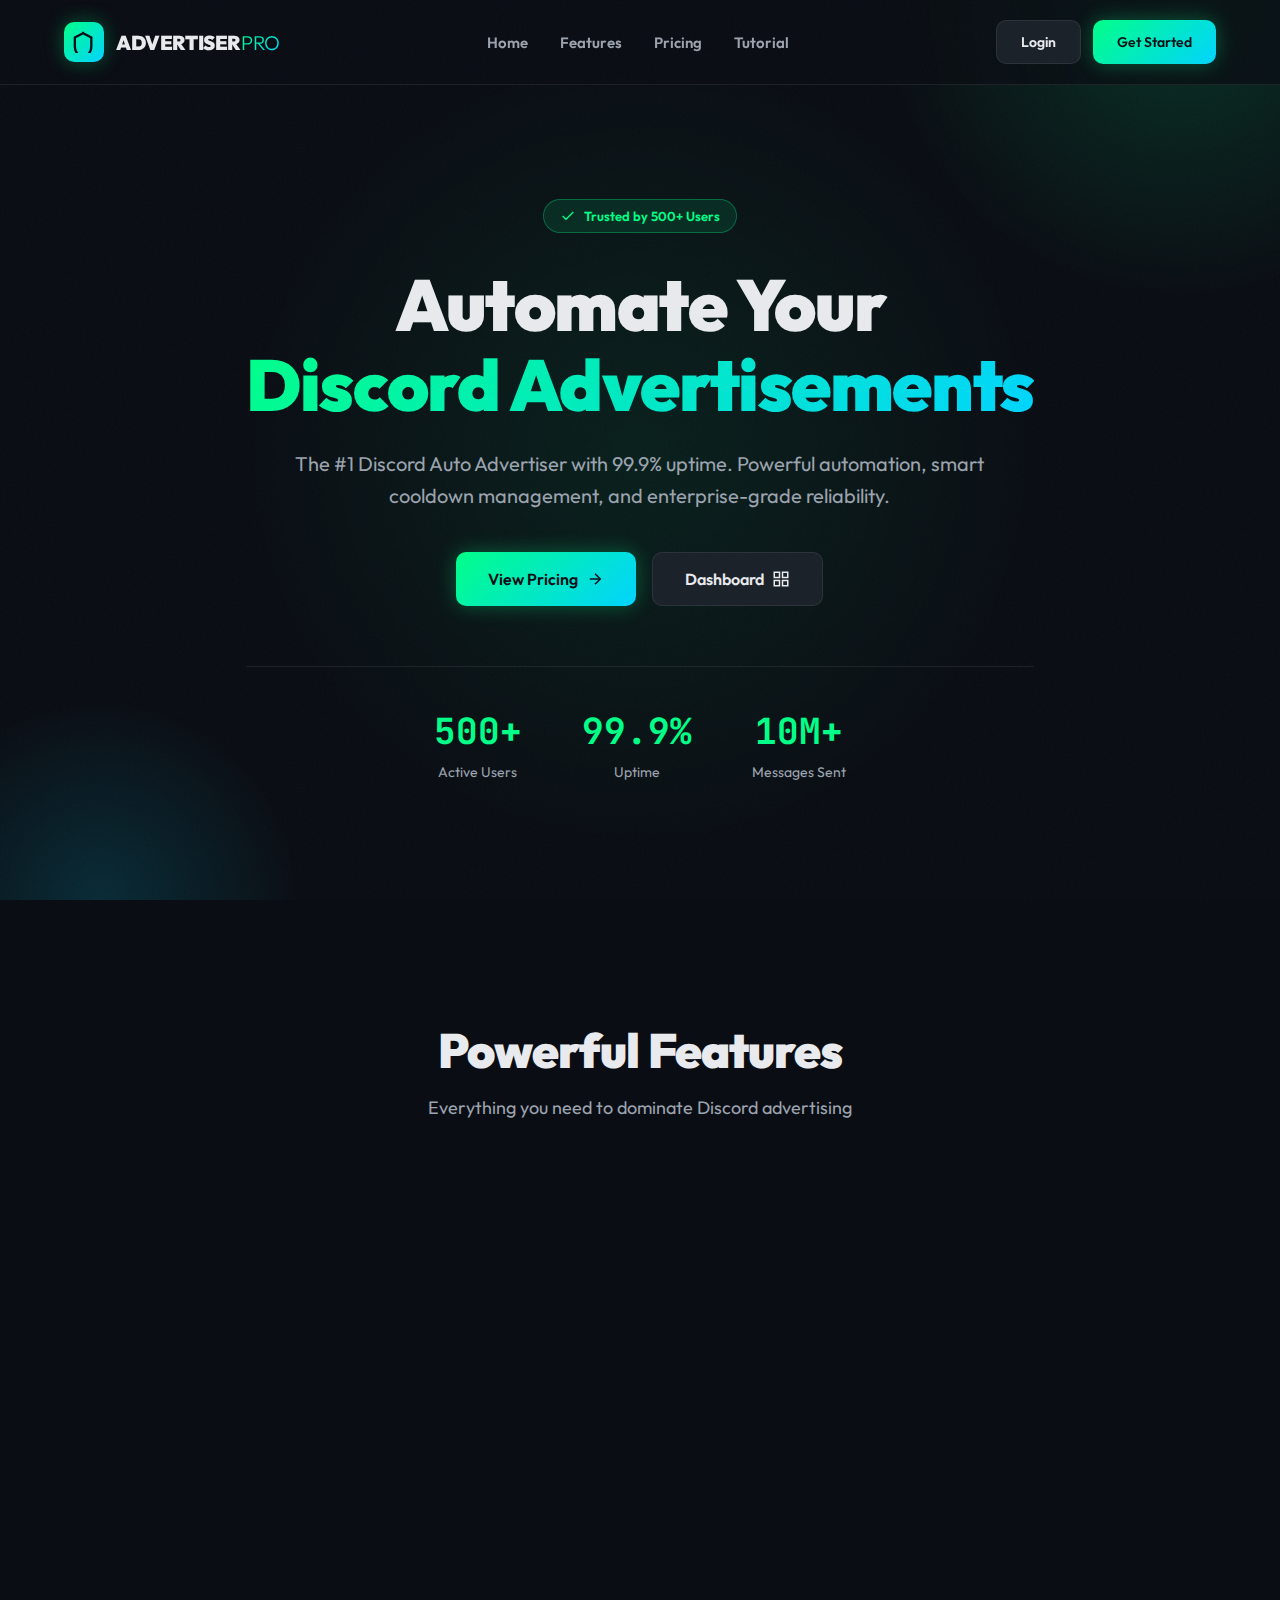
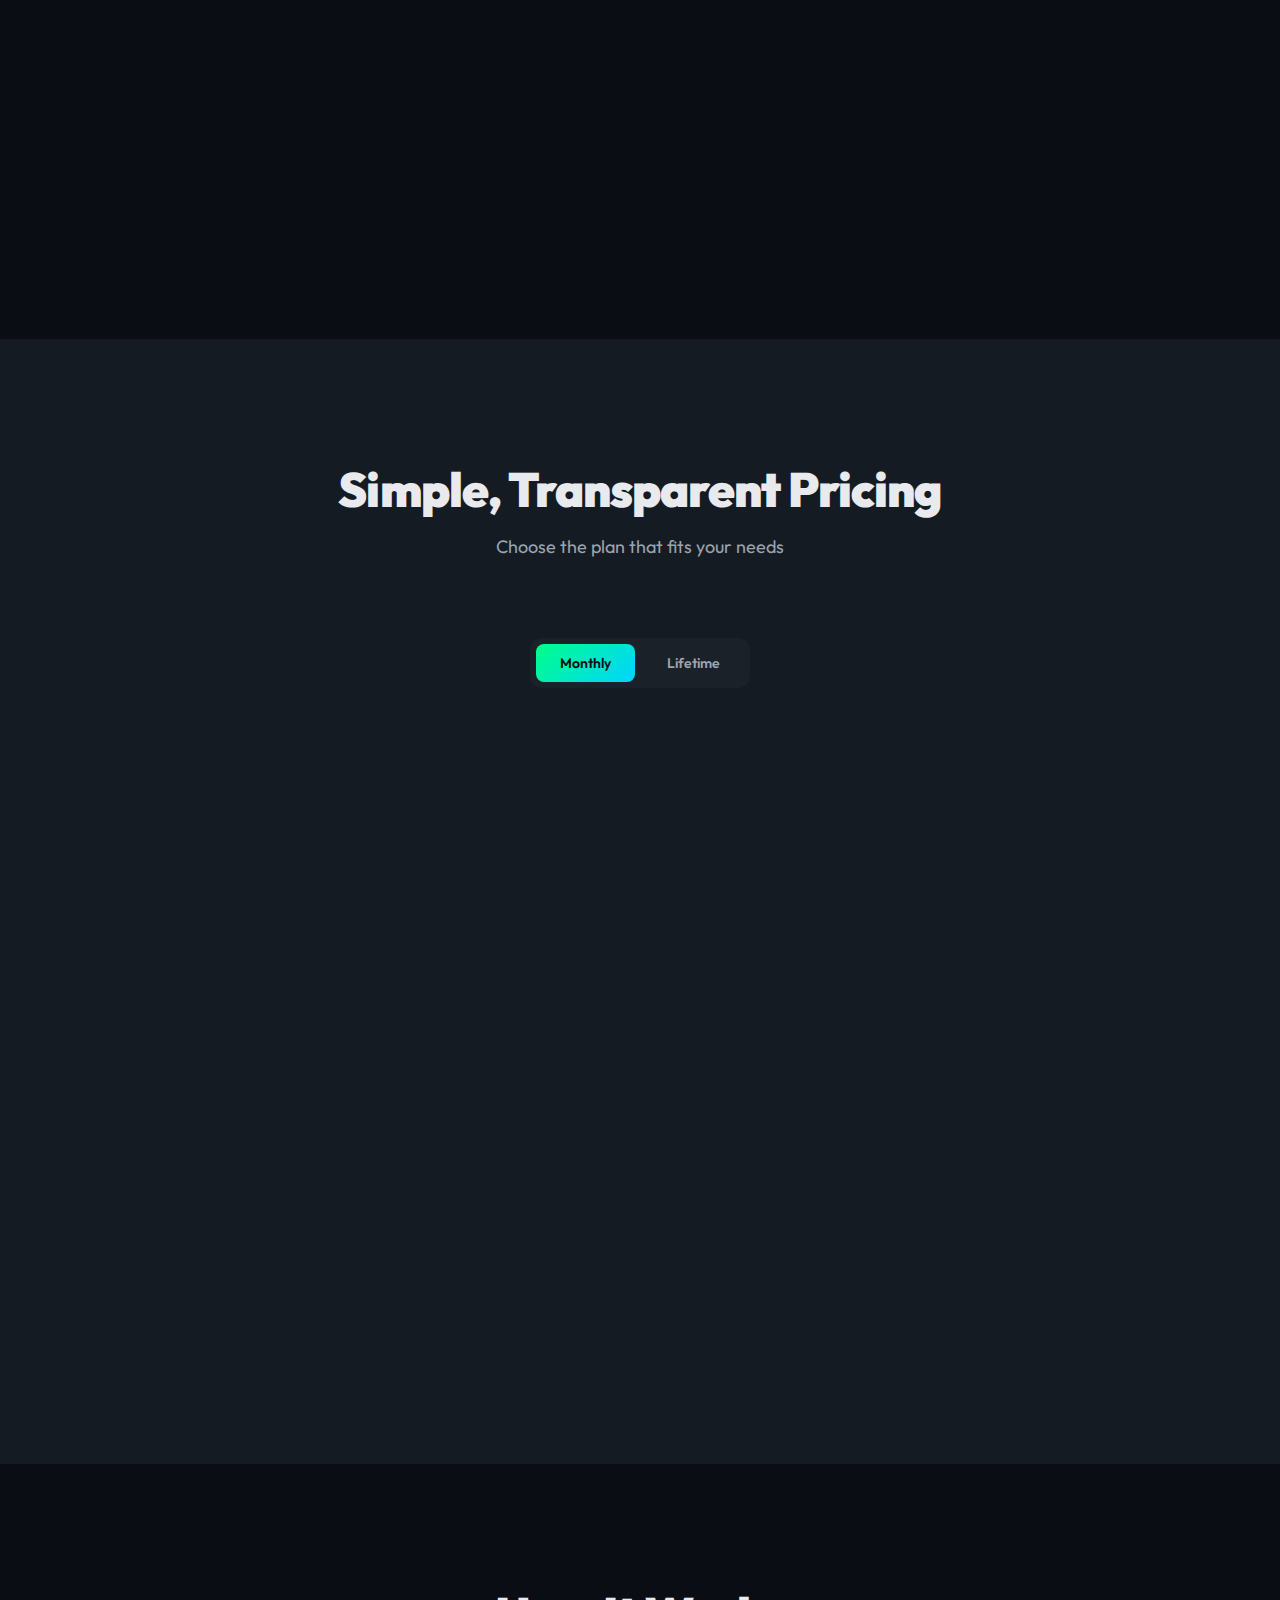
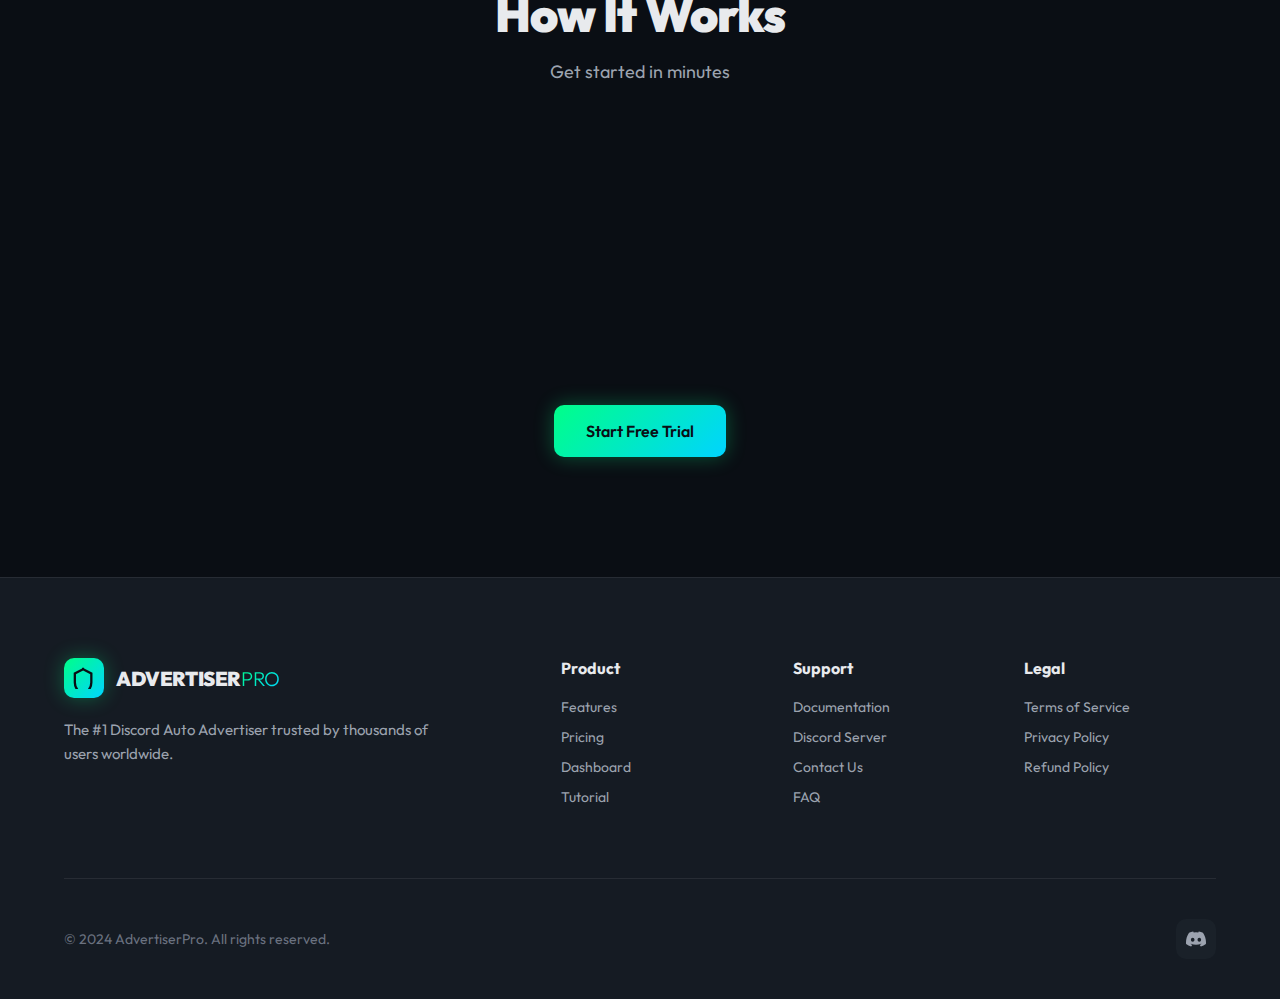
<file: templates/index.html>
<!DOCTYPE html>
<html lang="en">
<head>
    <meta charset="UTF-8">
    <meta name="viewport" content="width=device-width, initial-scale=1.0">
    <title>AdvertiserPro - Discord Auto Advertiser</title>
    <link rel="stylesheet" href="/static/css/landing.css">
    <link rel="preconnect" href="https://fonts.googleapis.com">
    <link rel="preconnect" href="https://fonts.gstatic.com" crossorigin>
    <link href="https://fonts.googleapis.com/css2?family=JetBrains+Mono:wght@400;600;700&family=Outfit:wght@300;400;600;700;900&display=swap" rel="stylesheet">
</head>
<body>
    <div class="grain-overlay"></div>
    
    <!-- Navigation -->
    <nav class="navbar">
        <div class="container">
            <div class="nav-content">
                <div class="logo">
                    <div class="logo-icon">
                        <svg viewBox="0 0 24 24" fill="none" stroke="currentColor" stroke-width="2">
                            <path d="M12 2L2 7v10c0 5.55 3.84 10.74 9 12 5.16-1.26 9-6.45 9-12V7l-10-5z"/>
                        </svg>
                    </div>
                    <span class="logo-text">ADVERTISER<span class="logo-accent">PRO</span></span>
                </div>
                
                <div class="nav-links">
                    <a href="#home">Home</a>
                    <a href="#features">Features</a>
                    <a href="#pricing">Pricing</a>
                    <a href="#tutorial">Tutorial</a>
                </div>
                
                <div class="nav-actions">
                    <a href="/login" class="btn btn-secondary">Login</a>
                    <a href="/signup" class="btn btn-primary">Get Started</a>
                </div>
            </div>
        </div>
    </nav>

    <!-- Hero Section -->
    <section id="home" class="hero">
        <div class="hero-bg">
            <div class="hero-circle hero-circle-1"></div>
            <div class="hero-circle hero-circle-2"></div>
            <div class="hero-circle hero-circle-3"></div>
        </div>
        
        <div class="container">
            <div class="hero-content">
                <div class="hero-badge">
                    <svg viewBox="0 0 24 24" fill="none" stroke="currentColor" stroke-width="2">
                        <polyline points="20 6 9 17 4 12"/>
                    </svg>
                    Trusted by 500+ Users
                </div>
                
                <h1 class="hero-title">
                    Automate Your<br>
                    <span class="gradient-text">Discord Advertisements</span>
                </h1>
                
                <p class="hero-description">
                    The #1 Discord Auto Advertiser with 99.9% uptime. Powerful automation, 
                    smart cooldown management, and enterprise-grade reliability.
                </p>
                
                <div class="hero-cta">
                    <a href="#pricing" class="btn btn-primary btn-lg">
                        View Pricing
                        <svg viewBox="0 0 24 24" fill="none" stroke="currentColor" stroke-width="2">
                            <line x1="5" y1="12" x2="19" y2="12"/>
                            <polyline points="12 5 19 12 12 19"/>
                        </svg>
                    </a>
                    <a href="/dashboard" class="btn btn-secondary btn-lg">
                        Dashboard
                        <svg viewBox="0 0 24 24" fill="none" stroke="currentColor" stroke-width="2">
                            <rect x="3" y="3" width="7" height="7"/>
                            <rect x="14" y="3" width="7" height="7"/>
                            <rect x="14" y="14" width="7" height="7"/>
                            <rect x="3" y="14" width="7" height="7"/>
                        </svg>
                    </a>
                </div>
                
                <div class="hero-stats">
                    <div class="stat">
                        <div class="stat-value">500+</div>
                        <div class="stat-label">Active Users</div>
                    </div>
                    <div class="stat">
                        <div class="stat-value">99.9%</div>
                        <div class="stat-label">Uptime</div>
                    </div>
                    <div class="stat">
                        <div class="stat-value">10M+</div>
                        <div class="stat-label">Messages Sent</div>
                    </div>
                </div>
            </div>
        </div>
    </section>

    <!-- Features Section -->
    <section id="features" class="features">
        <div class="container">
            <div class="section-header">
                <h2>Powerful Features</h2>
                <p>Everything you need to dominate Discord advertising</p>
            </div>
            
            <div class="features-grid">
                <div class="feature-card">
                    <div class="feature-icon">
                        <svg viewBox="0 0 24 24" fill="none" stroke="currentColor" stroke-width="2">
                            <circle cx="12" cy="12" r="10"/>
                            <polyline points="12 6 12 12 16 14"/>
                        </svg>
                    </div>
                    <h3>Smart Cooldown System</h3>
                    <p>Automatically manage cooldowns per channel and server. Never get rate-limited again with our intelligent timing system.</p>
                </div>
                
                <div class="feature-card">
                    <div class="feature-icon">
                        <svg viewBox="0 0 24 24" fill="none" stroke="currentColor" stroke-width="2">
                            <path d="M21 15a2 2 0 0 1-2 2H7l-4 4V5a2 2 0 0 1 2-2h14a2 2 0 0 1 2 2z"/>
                        </svg>
                    </div>
                    <h3>Auto Advertiser</h3>
                    <p>Automatically send advertisements across unlimited channels with customizable messages and intervals.</p>
                </div>
                
                <div class="feature-card">
                    <div class="feature-icon">
                        <svg viewBox="0 0 24 24" fill="none" stroke="currentColor" stroke-width="2">
                            <path d="M17 21v-2a4 4 0 0 0-4-4H5a4 4 0 0 0-4 4v2"/>
                            <circle cx="9" cy="7" r="4"/>
                            <path d="M23 21v-2a4 4 0 0 0-3-3.87"/>
                            <path d="M16 3.13a4 4 0 0 1 0 7.75"/>
                        </svg>
                    </div>
                    <h3>Multi-Token Support</h3>
                    <p>Run multiple Discord accounts simultaneously with our advanced token rotation system.</p>
                </div>
                
                <div class="feature-card">
                    <div class="feature-icon">
                        <svg viewBox="0 0 24 24" fill="none" stroke="currentColor" stroke-width="2">
                            <circle cx="12" cy="12" r="3"/>
                            <path d="M12 1v6m0 6v6M5.636 5.636l4.243 4.243m4.242 4.242l4.243 4.243m-16.728 0l4.243-4.243m4.242-4.242l4.243-4.243"/>
                        </svg>
                    </div>
                    <h3>Status Rotator</h3>
                    <p>Keep your tokens online with rotating custom status messages and activity types.</p>
                </div>
                
                <div class="feature-card">
                    <div class="feature-icon">
                        <svg viewBox="0 0 24 24" fill="none" stroke="currentColor" stroke-width="2">
                            <rect x="3" y="3" width="7" height="7"/>
                            <rect x="14" y="3" width="7" height="7"/>
                            <rect x="14" y="14" width="7" height="7"/>
                            <rect x="3" y="14" width="7" height="7"/>
                        </svg>
                    </div>
                    <h3>Web Dashboard</h3>
                    <p>Manage everything from our beautiful, intuitive web interface. Real-time stats and easy configuration.</p>
                </div>
                
                <div class="feature-card">
                    <div class="feature-icon">
                        <svg viewBox="0 0 24 24" fill="none" stroke="currentColor" stroke-width="2">
                            <path d="M12 22s8-4 8-10V5l-8-3-8 3v7c0 6 8 10 8 10z"/>
                        </svg>
                    </div>
                    <h3>Proxy Support</h3>
                    <p>Use proxies to protect your tokens and avoid IP bans. Supports HTTP/HTTPS proxies with authentication.</p>
                </div>
            </div>
        </div>
    </section>

    <!-- Pricing Section -->
    <section id="pricing" class="pricing">
        <div class="container">
            <div class="section-header">
                <h2>Simple, Transparent Pricing</h2>
                <p>Choose the plan that fits your needs</p>
            </div>
            
            <div class="pricing-toggle">
                <button class="toggle-btn active" data-period="monthly">Monthly</button>
                <button class="toggle-btn" data-period="lifetime">Lifetime</button>
            </div>
            
            <div class="pricing-grid">
                <div class="pricing-card">
                    <div class="pricing-header">
                        <h3>Starter</h3>
                        <div class="pricing-price">
                            <span class="price monthly-price">$5</span>
                            <span class="price lifetime-price" style="display: none;">$50</span>
                            <span class="period monthly-period">/month</span>
                            <span class="period lifetime-period" style="display: none;">one-time</span>
                        </div>
                    </div>
                    <div class="pricing-features">
                        <div class="feature">
                            <svg viewBox="0 0 24 24" fill="none" stroke="currentColor" stroke-width="2">
                                <polyline points="20 6 9 17 4 12"/>
                            </svg>
                            <span>1 Token Slot</span>
                        </div>
                        <div class="feature">
                            <svg viewBox="0 0 24 24" fill="none" stroke="currentColor" stroke-width="2">
                                <polyline points="20 6 9 17 4 12"/>
                            </svg>
                            <span>Unlimited Channels</span>
                        </div>
                        <div class="feature">
                            <svg viewBox="0 0 24 24" fill="none" stroke="currentColor" stroke-width="2">
                                <polyline points="20 6 9 17 4 12"/>
                            </svg>
                            <span>Web Dashboard</span>
                        </div>
                        <div class="feature">
                            <svg viewBox="0 0 24 24" fill="none" stroke="currentColor" stroke-width="2">
                                <polyline points="20 6 9 17 4 12"/>
                            </svg>
                            <span>Email Support</span>
                        </div>
                    </div>
                    <a href="/signup" class="btn btn-secondary btn-block">Get Started</a>
                </div>
                
                <div class="pricing-card featured">
                    <div class="popular-badge">MOST POPULAR</div>
                    <div class="pricing-header">
                        <h3>Pro</h3>
                        <div class="pricing-price">
                            <span class="price monthly-price">$12</span>
                            <span class="price lifetime-price" style="display: none;">$120</span>
                            <span class="period monthly-period">/month</span>
                            <span class="period lifetime-period" style="display: none;">one-time</span>
                        </div>
                    </div>
                    <div class="pricing-features">
                        <div class="feature">
                            <svg viewBox="0 0 24 24" fill="none" stroke="currentColor" stroke-width="2">
                                <polyline points="20 6 9 17 4 12"/>
                            </svg>
                            <span>5 Token Slots</span>
                        </div>
                        <div class="feature">
                            <svg viewBox="0 0 24 24" fill="none" stroke="currentColor" stroke-width="2">
                                <polyline points="20 6 9 17 4 12"/>
                            </svg>
                            <span>Unlimited Channels</span>
                        </div>
                        <div class="feature">
                            <svg viewBox="0 0 24 24" fill="none" stroke="currentColor" stroke-width="2">
                                <polyline points="20 6 9 17 4 12"/>
                            </svg>
                            <span>Web Dashboard</span>
                        </div>
                        <div class="feature">
                            <svg viewBox="0 0 24 24" fill="none" stroke="currentColor" stroke-width="2">
                                <polyline points="20 6 9 17 4 12"/>
                            </svg>
                            <span>Priority Support</span>
                        </div>
                        <div class="feature">
                            <svg viewBox="0 0 24 24" fill="none" stroke="currentColor" stroke-width="2">
                                <polyline points="20 6 9 17 4 12"/>
                            </svg>
                            <span>Proxy Support</span>
                        </div>
                    </div>
                    <a href="/signup" class="btn btn-primary btn-block">Get Started</a>
                </div>
                
                <div class="pricing-card">
                    <div class="pricing-header">
                        <h3>Enterprise</h3>
                        <div class="pricing-price">
                            <span class="price monthly-price">$25</span>
                            <span class="price lifetime-price" style="display: none;">$250</span>
                            <span class="period monthly-period">/month</span>
                            <span class="period lifetime-period" style="display: none;">one-time</span>
                        </div>
                    </div>
                    <div class="pricing-features">
                        <div class="feature">
                            <svg viewBox="0 0 24 24" fill="none" stroke="currentColor" stroke-width="2">
                                <polyline points="20 6 9 17 4 12"/>
                            </svg>
                            <span>Unlimited Tokens</span>
                        </div>
                        <div class="feature">
                            <svg viewBox="0 0 24 24" fill="none" stroke="currentColor" stroke-width="2">
                                <polyline points="20 6 9 17 4 12"/>
                            </svg>
                            <span>Unlimited Channels</span>
                        </div>
                        <div class="feature">
                            <svg viewBox="0 0 24 24" fill="none" stroke="currentColor" stroke-width="2">
                                <polyline points="20 6 9 17 4 12"/>
                            </svg>
                            <span>Web Dashboard</span>
                        </div>
                        <div class="feature">
                            <svg viewBox="0 0 24 24" fill="none" stroke="currentColor" stroke-width="2">
                                <polyline points="20 6 9 17 4 12"/>
                            </svg>
                            <span>24/7 Priority Support</span>
                        </div>
                        <div class="feature">
                            <svg viewBox="0 0 24 24" fill="none" stroke="currentColor" stroke-width="2">
                                <polyline points="20 6 9 17 4 12"/>
                            </svg>
                            <span>Proxy Support</span>
                        </div>
                        <div class="feature">
                            <svg viewBox="0 0 24 24" fill="none" stroke="currentColor" stroke-width="2">
                                <polyline points="20 6 9 17 4 12"/>
                            </svg>
                            <span>API Access</span>
                        </div>
                    </div>
                    <a href="/signup" class="btn btn-secondary btn-block">Get Started</a>
                </div>
            </div>
        </div>
    </section>

    <!-- Tutorial Section -->
    <section id="tutorial" class="tutorial">
        <div class="container">
            <div class="section-header">
                <h2>How It Works</h2>
                <p>Get started in minutes</p>
            </div>
            
            <div class="tutorial-steps">
                <div class="step">
                    <div class="step-number">1</div>
                    <div class="step-content">
                        <h3>Create Account</h3>
                        <p>Sign up for free and choose your plan</p>
                    </div>
                </div>
                
                <div class="step">
                    <div class="step-number">2</div>
                    <div class="step-content">
                        <h3>Add Tokens</h3>
                        <p>Add your Discord user tokens to the dashboard</p>
                    </div>
                </div>
                
                <div class="step">
                    <div class="step-number">3</div>
                    <div class="step-content">
                        <h3>Configure</h3>
                        <p>Set up channels, messages, and intervals</p>
                    </div>
                </div>
                
                <div class="step">
                    <div class="step-number">4</div>
                    <div class="step-content">
                        <h3>Start Advertising</h3>
                        <p>Sit back and watch the automation work!</p>
                    </div>
                </div>
            </div>
            
            <div class="tutorial-cta">
                <a href="/signup" class="btn btn-primary btn-lg">Start Free Trial</a>
            </div>
        </div>
    </section>

    <!-- Footer -->
    <footer class="footer">
        <div class="container">
            <div class="footer-content">
                <div class="footer-brand">
                    <div class="logo">
                        <div class="logo-icon">
                            <svg viewBox="0 0 24 24" fill="none" stroke="currentColor" stroke-width="2">
                                <path d="M12 2L2 7v10c0 5.55 3.84 10.74 9 12 5.16-1.26 9-6.45 9-12V7l-10-5z"/>
                            </svg>
                        </div>
                        <span class="logo-text">ADVERTISER<span class="logo-accent">PRO</span></span>
                    </div>
                    <p class="footer-description">The #1 Discord Auto Advertiser trusted by thousands of users worldwide.</p>
                </div>
                
                <div class="footer-links">
                    <div class="footer-column">
                        <h4>Product</h4>
                        <a href="#features">Features</a>
                        <a href="#pricing">Pricing</a>
                        <a href="/dashboard">Dashboard</a>
                        <a href="#tutorial">Tutorial</a>
                    </div>
                    
                    <div class="footer-column">
                        <h4>Support</h4>
                        <a href="#">Documentation</a>
                        <a href="#">Discord Server</a>
                        <a href="#">Contact Us</a>
                        <a href="#">FAQ</a>
                    </div>
                    
                    <div class="footer-column">
                        <h4>Legal</h4>
                        <a href="#">Terms of Service</a>
                        <a href="#">Privacy Policy</a>
                        <a href="#">Refund Policy</a>
                    </div>
                </div>
            </div>
            
            <div class="footer-bottom">
                <p>&copy; 2024 AdvertiserPro. All rights reserved.</p>
                <div class="social-links">
                    <a href="#" class="social-link">
                        <svg viewBox="0 0 24 24" fill="currentColor">
                            <path d="M20.317 4.37a19.791 19.791 0 0 0-4.885-1.515a.074.074 0 0 0-.079.037c-.21.375-.444.864-.608 1.25a18.27 18.27 0 0 0-5.487 0a12.64 12.64 0 0 0-.617-1.25a.077.077 0 0 0-.079-.037A19.736 19.736 0 0 0 3.677 4.37a.07.07 0 0 0-.032.027C.533 9.046-.32 13.58.099 18.057a.082.082 0 0 0 .031.057a19.9 19.9 0 0 0 5.993 3.03a.078.078 0 0 0 .084-.028a14.09 14.09 0 0 0 1.226-1.994a.076.076 0 0 0-.041-.106a13.107 13.107 0 0 1-1.872-.892a.077.077 0 0 1-.008-.128a10.2 10.2 0 0 0 .372-.292a.074.074 0 0 1 .077-.01c3.928 1.793 8.18 1.793 12.062 0a.074.074 0 0 1 .078.01c.12.098.246.198.373.292a.077.077 0 0 1-.006.127a12.299 12.299 0 0 1-1.873.892a.077.077 0 0 0-.041.107c.36.698.772 1.362 1.225 1.993a.076.076 0 0 0 .084.028a19.839 19.839 0 0 0 6.002-3.03a.077.077 0 0 0 .032-.054c.5-5.177-.838-9.674-3.549-13.66a.061.061 0 0 0-.031-.03zM8.02 15.33c-1.183 0-2.157-1.085-2.157-2.419c0-1.333.956-2.419 2.157-2.419c1.21 0 2.176 1.096 2.157 2.42c0 1.333-.956 2.418-2.157 2.418zm7.975 0c-1.183 0-2.157-1.085-2.157-2.419c0-1.333.955-2.419 2.157-2.419c1.21 0 2.176 1.096 2.157 2.42c0 1.333-.946 2.418-2.157 2.418z"/>
                        </svg>
                    </a>
                </div>
            </div>
        </div>
    </footer>

    <script src="/static/js/landing.js"></script>
</body>
</html>
</file>
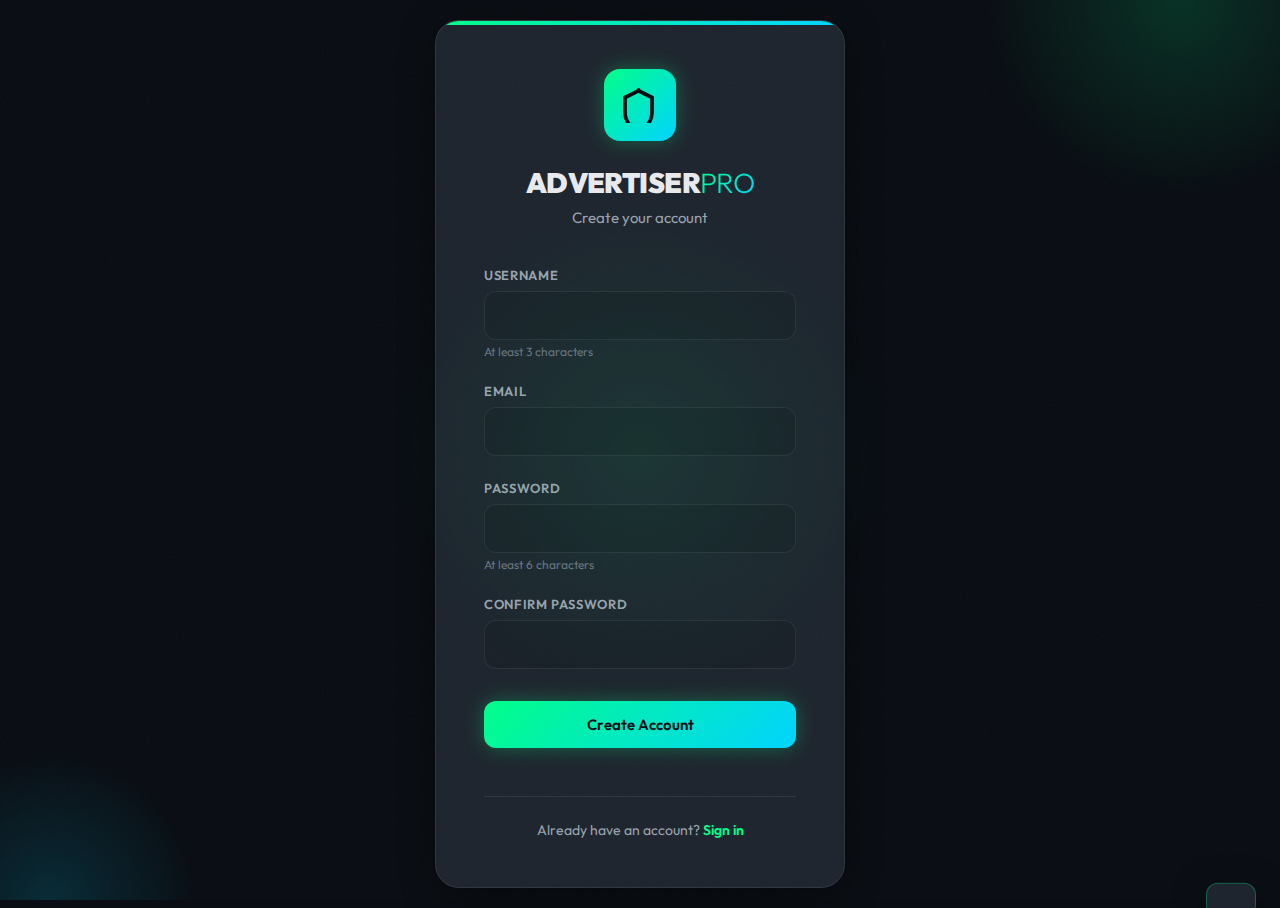
<file: templates/signup.html>
<!DOCTYPE html>
<html lang="en">
<head>
    <meta charset="UTF-8">
    <meta name="viewport" content="width=device-width, initial-scale=1.0">
    <title>Sign Up - Discord Advertiser</title>
    <link rel="stylesheet" href="/static/css/auth.css">
    <link rel="preconnect" href="https://fonts.googleapis.com">
    <link rel="preconnect" href="https://fonts.gstatic.com" crossorigin>
    <link href="https://fonts.googleapis.com/css2?family=JetBrains+Mono:wght@400;600;700&family=Outfit:wght@300;400;600;700;900&display=swap" rel="stylesheet">
</head>
<body>
    <div class="grain-overlay"></div>
    
    <div class="auth-container">
        <div class="auth-box">
            <div class="auth-header">
                <div class="logo-icon">
                    <svg viewBox="0 0 24 24" fill="none" stroke="currentColor" stroke-width="2">
                        <path d="M12 2L2 7v10c0 5.55 3.84 10.74 9 12 5.16-1.26 9-6.45 9-12V7l-10-5z"/>
                    </svg>
                </div>
                <h1>ADVERTISER<span class="logo-accent">PRO</span></h1>
                <p class="subtitle">Create your account</p>
            </div>
            
            <form id="signup-form" class="auth-form">
                <div class="form-group">
                    <label for="username">Username</label>
                    <input type="text" id="username" name="username" required autocomplete="username" minlength="3">
                    <span class="input-hint">At least 3 characters</span>
                </div>
                
                <div class="form-group">
                    <label for="email">Email</label>
                    <input type="email" id="email" name="email" required autocomplete="email">
                </div>
                
                <div class="form-group">
                    <label for="password">Password</label>
                    <input type="password" id="password" name="password" required autocomplete="new-password" minlength="6">
                    <span class="input-hint">At least 6 characters</span>
                </div>
                
                <div class="form-group">
                    <label for="confirm-password">Confirm Password</label>
                    <input type="password" id="confirm-password" name="confirm-password" required autocomplete="new-password">
                </div>
                
                <button type="submit" class="btn btn-primary btn-block">
                    <span class="btn-text">Create Account</span>
                    <div class="btn-loader"></div>
                </button>
                
                <div class="auth-footer">
                    <p>Already have an account? <a href="/login">Sign in</a></p>
                </div>
            </form>
        </div>
        
        <div class="auth-bg">
            <div class="bg-circle bg-circle-1"></div>
            <div class="bg-circle bg-circle-2"></div>
            <div class="bg-circle bg-circle-3"></div>
        </div>
    </div>
    
    <div id="toast" class="toast"></div>
    
    <script>
        const form = document.getElementById('signup-form');
        const submitBtn = form.querySelector('button[type="submit"]');
        const btnText = submitBtn.querySelector('.btn-text');
        const btnLoader = submitBtn.querySelector('.btn-loader');
        
        form.addEventListener('submit', async (e) => {
            e.preventDefault();
            
            const username = document.getElementById('username').value;
            const email = document.getElementById('email').value;
            const password = document.getElementById('password').value;
            const confirmPassword = document.getElementById('confirm-password').value;
            
            // Validation
            if (password !== confirmPassword) {
                showToast('Passwords do not match', 'error');
                return;
            }
            
            if (username.length < 3) {
                showToast('Username must be at least 3 characters', 'error');
                return;
            }
            
            if (password.length < 6) {
                showToast('Password must be at least 6 characters', 'error');
                return;
            }
            
            // Show loading
            submitBtn.disabled = true;
            btnText.style.opacity = '0';
            btnLoader.style.display = 'block';
            
            try {
                const response = await fetch('/api/auth/signup', {
                    method: 'POST',
                    headers: {
                        'Content-Type': 'application/json'
                    },
                    body: JSON.stringify({ username, email, password })
                });
                
                const data = await response.json();
                
                if (data.success) {
                    showToast('Account created! Redirecting to login...', 'success');
                    setTimeout(() => {
                        window.location.href = '/login';
                    }, 1500);
                } else {
                    showToast(data.message || 'Signup failed', 'error');
                    submitBtn.disabled = false;
                    btnText.style.opacity = '1';
                    btnLoader.style.display = 'none';
                }
            } catch (error) {
                console.error('Signup error:', error);
                showToast('Connection error. Please try again.', 'error');
                submitBtn.disabled = false;
                btnText.style.opacity = '1';
                btnLoader.style.display = 'none';
            }
        });
        
        function showToast(message, type = 'info') {
            const toast = document.getElementById('toast');
            toast.textContent = message;
            toast.className = `toast ${type} show`;
            
            setTimeout(() => {
                toast.classList.remove('show');
            }, 3000);
        }
    </script>
</body>
</html>
</file>
<file: static/css/landing.css>
:root {
    --bg-primary: #0a0e14;
    --bg-secondary: #151b23;
    --bg-tertiary: #1a2129;
    --bg-card: #1e252e;
    
    --accent-primary: #00ff88;
    --accent-secondary: #00d4ff;
    --accent-warning: #ffaa00;
    --accent-danger: #ff4466;
    
    --text-primary: #e8eaed;
    --text-secondary: #9ca3af;
    --text-muted: #6b7280;
    
    --border-color: rgba(255, 255, 255, 0.08);
    --border-bright: rgba(0, 255, 136, 0.3);
    
    --shadow-sm: 0 2px 8px rgba(0, 0, 0, 0.3);
    --shadow-md: 0 4px 16px rgba(0, 0, 0, 0.4);
    --shadow-lg: 0 8px 32px rgba(0, 0, 0, 0.5);
    --shadow-glow: 0 0 20px rgba(0, 255, 136, 0.3);
    
    --font-display: 'Outfit', sans-serif;
    --font-mono: 'JetBrains Mono', monospace;
    
    --transition-fast: 0.15s cubic-bezier(0.4, 0, 0.2, 1);
    --transition-normal: 0.3s cubic-bezier(0.4, 0, 0.2, 1);
}

* {
    margin: 0;
    padding: 0;
    box-sizing: border-box;
}

html {
    scroll-behavior: smooth;
}

body {
    font-family: var(--font-display);
    background: var(--bg-primary);
    color: var(--text-primary);
    overflow-x: hidden;
}

.grain-overlay {
    position: fixed;
    top: 0;
    left: 0;
    width: 100vw;
    height: 100vh;
    background-image: url("data:image/svg+xml,%3Csvg viewBox='0 0 400 400' xmlns='http://www.w3.org/2000/svg'%3E%3Cfilter id='noiseFilter'%3E%3CfeTurbulence type='fractalNoise' baseFrequency='0.9' numOctaves='4' stitchTiles='stitch'/%3E%3C/filter%3E%3Crect width='100%25' height='100%25' filter='url(%23noiseFilter)' opacity='0.05'/%3E%3C/svg%3E");
    pointer-events: none;
    opacity: 0.4;
    z-index: 9999;
}

.container {
    max-width: 1200px;
    margin: 0 auto;
    padding: 0 24px;
}

/* Navbar */
.navbar {
    position: fixed;
    top: 0;
    left: 0;
    right: 0;
    background: rgba(10, 14, 20, 0.8);
    backdrop-filter: blur(20px);
    border-bottom: 1px solid var(--border-color);
    z-index: 1000;
    animation: slideDown 0.5s var(--transition-normal);
}

@keyframes slideDown {
    from {
        transform: translateY(-100%);
        opacity: 0;
    }
    to {
        transform: translateY(0);
        opacity: 1;
    }
}

.nav-content {
    display: flex;
    align-items: center;
    justify-content: space-between;
    padding: 20px 0;
}

.logo {
    display: flex;
    align-items: center;
    gap: 12px;
    text-decoration: none;
}

.logo-icon {
    width: 40px;
    height: 40px;
    background: linear-gradient(135deg, var(--accent-primary), var(--accent-secondary));
    border-radius: 10px;
    display: flex;
    align-items: center;
    justify-content: center;
    box-shadow: var(--shadow-glow);
}

.logo-icon svg {
    width: 22px;
    height: 22px;
    color: var(--bg-primary);
    stroke-width: 2.5;
}

.logo-text {
    font-size: 20px;
    font-weight: 900;
    letter-spacing: -0.02em;
    color: var(--text-primary);
}

.logo-accent {
    background: linear-gradient(135deg, var(--accent-primary), var(--accent-secondary));
    -webkit-background-clip: text;
    -webkit-text-fill-color: transparent;
    background-clip: text;
    font-weight: 300;
}

.nav-links {
    display: flex;
    gap: 32px;
}

.nav-links a {
    color: var(--text-secondary);
    text-decoration: none;
    font-weight: 600;
    font-size: 15px;
    transition: color var(--transition-fast);
    position: relative;
}

.nav-links a::after {
    content: '';
    position: absolute;
    bottom: -4px;
    left: 0;
    width: 0;
    height: 2px;
    background: var(--accent-primary);
    transition: width var(--transition-normal);
}

.nav-links a:hover {
    color: var(--text-primary);
}

.nav-links a:hover::after {
    width: 100%;
}

.nav-actions {
    display: flex;
    gap: 12px;
}

/* Buttons */
.btn {
    padding: 12px 24px;
    border-radius: 10px;
    font-family: var(--font-display);
    font-size: 14px;
    font-weight: 600;
    text-decoration: none;
    display: inline-flex;
    align-items: center;
    gap: 8px;
    transition: all var(--transition-fast);
    cursor: pointer;
    border: none;
}

.btn svg {
    width: 18px;
    height: 18px;
    stroke-width: 2;
}

.btn-primary {
    background: linear-gradient(135deg, var(--accent-primary), var(--accent-secondary));
    color: var(--bg-primary);
    box-shadow: var(--shadow-glow);
}

.btn-primary:hover {
    box-shadow: 0 0 30px rgba(0, 255, 136, 0.5);
    transform: translateY(-2px);
}

.btn-secondary {
    background: var(--bg-tertiary);
    color: var(--text-primary);
    border: 1px solid var(--border-color);
}

.btn-secondary:hover {
    border-color: var(--border-bright);
    background: rgba(255, 255, 255, 0.05);
}

.btn-lg {
    padding: 16px 32px;
    font-size: 16px;
}

.btn-block {
    width: 100%;
    justify-content: center;
}

/* Hero Section */
.hero {
    position: relative;
    min-height: 100vh;
    display: flex;
    align-items: center;
    padding-top: 80px;
    overflow: hidden;
}

.hero-bg {
    position: absolute;
    top: 0;
    left: 0;
    width: 100%;
    height: 100%;
    overflow: hidden;
    pointer-events: none;
}

.hero-circle {
    position: absolute;
    border-radius: 50%;
    background: radial-gradient(circle, rgba(0, 255, 136, 0.15), transparent 70%);
    animation: float 20s ease-in-out infinite;
}

.hero-circle-1 {
    width: 600px;
    height: 600px;
    top: -300px;
    right: -200px;
    animation-delay: 0s;
}

.hero-circle-2 {
    width: 400px;
    height: 400px;
    bottom: -200px;
    left: -100px;
    background: radial-gradient(circle, rgba(0, 212, 255, 0.15), transparent 70%);
    animation-delay: -7s;
}

.hero-circle-3 {
    width: 800px;
    height: 800px;
    top: 50%;
    left: 50%;
    transform: translate(-50%, -50%);
    background: radial-gradient(circle, rgba(0, 255, 136, 0.08), transparent 70%);
    animation-delay: -14s;
}

@keyframes float {
    0%, 100% {
        transform: translate(0, 0) scale(1);
    }
    33% {
        transform: translate(30px, -30px) scale(1.1);
    }
    66% {
        transform: translate(-20px, 20px) scale(0.9);
    }
}

.hero-content {
    position: relative;
    z-index: 1;
    text-align: center;
    max-width: 900px;
    margin: 0 auto;
    animation: fadeInUp 0.8s var(--transition-normal);
}

@keyframes fadeInUp {
    from {
        opacity: 0;
        transform: translateY(30px);
    }
    to {
        opacity: 1;
        transform: translateY(0);
    }
}

.hero-badge {
    display: inline-flex;
    align-items: center;
    gap: 8px;
    padding: 8px 16px;
    background: rgba(0, 255, 136, 0.1);
    border: 1px solid var(--border-bright);
    border-radius: 50px;
    font-size: 13px;
    font-weight: 600;
    color: var(--accent-primary);
    margin-bottom: 32px;
}

.hero-badge svg {
    width: 16px;
    height: 16px;
}

.hero-title {
    font-size: 72px;
    font-weight: 900;
    line-height: 1.1;
    margin-bottom: 24px;
    letter-spacing: -0.02em;
}

.gradient-text {
    background: linear-gradient(135deg, var(--accent-primary), var(--accent-secondary));
    -webkit-background-clip: text;
    -webkit-text-fill-color: transparent;
    background-clip: text;
}

.hero-description {
    font-size: 20px;
    line-height: 1.6;
    color: var(--text-secondary);
    margin-bottom: 40px;
    max-width: 700px;
    margin-left: auto;
    margin-right: auto;
}

.hero-cta {
    display: flex;
    gap: 16px;
    justify-content: center;
    margin-bottom: 60px;
}

.hero-stats {
    display: flex;
    justify-content: center;
    gap: 60px;
    padding-top: 40px;
    border-top: 1px solid var(--border-color);
}

.stat {
    text-align: center;
}

.stat-value {
    font-size: 36px;
    font-weight: 700;
    font-family: var(--font-mono);
    color: var(--accent-primary);
    margin-bottom: 8px;
}

.stat-label {
    font-size: 14px;
    color: var(--text-secondary);
}

/* Features Section */
.features {
    padding: 120px 0;
    position: relative;
}

.section-header {
    text-align: center;
    margin-bottom: 80px;
}

.section-header h2 {
    font-size: 48px;
    font-weight: 900;
    margin-bottom: 16px;
    letter-spacing: -0.02em;
}

.section-header p {
    font-size: 18px;
    color: var(--text-secondary);
}

.features-grid {
    display: grid;
    grid-template-columns: repeat(auto-fit, minmax(350px, 1fr));
    gap: 32px;
}

.feature-card {
    background: var(--bg-card);
    border: 1px solid var(--border-color);
    border-radius: 20px;
    padding: 40px;
    transition: all var(--transition-normal);
    animation: fadeInUp 0.6s var(--transition-normal);
}

.feature-card:hover {
    border-color: var(--border-bright);
    transform: translateY(-8px);
    box-shadow: var(--shadow-lg);
}

.feature-icon {
    width: 64px;
    height: 64px;
    background: rgba(0, 255, 136, 0.1);
    border-radius: 16px;
    display: flex;
    align-items: center;
    justify-content: center;
    margin-bottom: 24px;
}

.feature-icon svg {
    width: 32px;
    height: 32px;
    color: var(--accent-primary);
    stroke-width: 2;
}

.feature-card h3 {
    font-size: 22px;
    font-weight: 700;
    margin-bottom: 12px;
}

.feature-card p {
    font-size: 15px;
    line-height: 1.6;
    color: var(--text-secondary);
}

/* Pricing Section */
.pricing {
    padding: 120px 0;
    background: var(--bg-secondary);
}

.pricing-toggle {
    display: flex;
    justify-content: center;
    gap: 8px;
    margin-bottom: 60px;
    background: var(--bg-tertiary);
    padding: 6px;
    border-radius: 12px;
    width: fit-content;
    margin-left: auto;
    margin-right: auto;
}

.toggle-btn {
    padding: 10px 24px;
    background: transparent;
    border: none;
    border-radius: 8px;
    color: var(--text-secondary);
    font-family: var(--font-display);
    font-size: 14px;
    font-weight: 600;
    cursor: pointer;
    transition: all var(--transition-fast);
}

.toggle-btn.active {
    background: linear-gradient(135deg, var(--accent-primary), var(--accent-secondary));
    color: var(--bg-primary);
}

.pricing-grid {
    display: grid;
    grid-template-columns: repeat(auto-fit, minmax(300px, 1fr));
    gap: 32px;
    max-width: 1000px;
    margin: 0 auto;
}

.pricing-card {
    background: var(--bg-card);
    border: 1px solid var(--border-color);
    border-radius: 24px;
    padding: 40px;
    position: relative;
    transition: all var(--transition-normal);
}

.pricing-card:hover {
    border-color: var(--border-bright);
    transform: translateY(-8px);
    box-shadow: var(--shadow-lg);
}

.pricing-card.featured {
    border-color: var(--accent-primary);
    box-shadow: 0 0 40px rgba(0, 255, 136, 0.2);
}

.popular-badge {
    position: absolute;
    top: -12px;
    left: 50%;
    transform: translateX(-50%);
    background: linear-gradient(135deg, var(--accent-primary), var(--accent-secondary));
    color: var(--bg-primary);
    padding: 6px 20px;
    border-radius: 50px;
    font-size: 11px;
    font-weight: 700;
    letter-spacing: 0.05em;
}

.pricing-header {
    text-align: center;
    margin-bottom: 32px;
    padding-bottom: 32px;
    border-bottom: 1px solid var(--border-color);
}

.pricing-header h3 {
    font-size: 24px;
    font-weight: 700;
    margin-bottom: 16px;
}

.pricing-price {
    display: flex;
    align-items: baseline;
    justify-content: center;
    gap: 4px;
}

.price {
    font-size: 48px;
    font-weight: 900;
    font-family: var(--font-mono);
    color: var(--accent-primary);
}

.period {
    font-size: 16px;
    color: var(--text-muted);
}

.pricing-features {
    margin-bottom: 32px;
}

.pricing-features .feature {
    display: flex;
    align-items: center;
    gap: 12px;
    padding: 12px 0;
    font-size: 15px;
}

.pricing-features .feature svg {
    width: 20px;
    height: 20px;
    color: var(--accent-primary);
    stroke-width: 2.5;
    flex-shrink: 0;
}

/* Tutorial Section */
.tutorial {
    padding: 120px 0;
}

.tutorial-steps {
    display: grid;
    grid-template-columns: repeat(auto-fit, minmax(250px, 1fr));
    gap: 40px;
    margin-bottom: 60px;
}

.step {
    text-align: center;
    position: relative;
}

.step-number {
    width: 80px;
    height: 80px;
    background: linear-gradient(135deg, var(--accent-primary), var(--accent-secondary));
    color: var(--bg-primary);
    border-radius: 50%;
    display: flex;
    align-items: center;
    justify-content: center;
    font-size: 32px;
    font-weight: 900;
    margin: 0 auto 24px;
    box-shadow: var(--shadow-glow);
}

.step-content h3 {
    font-size: 22px;
    font-weight: 700;
    margin-bottom: 12px;
}

.step-content p {
    font-size: 15px;
    color: var(--text-secondary);
}

.tutorial-cta {
    text-align: center;
}

/* Footer */
.footer {
    background: var(--bg-secondary);
    border-top: 1px solid var(--border-color);
    padding: 80px 0 40px;
}

.footer-content {
    display: grid;
    grid-template-columns: 2fr 3fr;
    gap: 60px;
    margin-bottom: 60px;
}

.footer-brand {
    max-width: 400px;
}

.footer-description {
    margin-top: 20px;
    font-size: 15px;
    line-height: 1.6;
    color: var(--text-secondary);
}

.footer-links {
    display: grid;
    grid-template-columns: repeat(3, 1fr);
    gap: 40px;
}

.footer-column h4 {
    font-size: 16px;
    font-weight: 700;
    margin-bottom: 20px;
    color: var(--text-primary);
}

.footer-column a {
    display: block;
    color: var(--text-secondary);
    text-decoration: none;
    font-size: 14px;
    margin-bottom: 12px;
    transition: color var(--transition-fast);
}

.footer-column a:hover {
    color: var(--accent-primary);
}

.footer-bottom {
    display: flex;
    justify-content: space-between;
    align-items: center;
    padding-top: 40px;
    border-top: 1px solid var(--border-color);
    font-size: 14px;
    color: var(--text-muted);
}

.social-links {
    display: flex;
    gap: 16px;
}

.social-link {
    width: 40px;
    height: 40px;
    background: var(--bg-tertiary);
    border-radius: 10px;
    display: flex;
    align-items: center;
    justify-content: center;
    color: var(--text-secondary);
    transition: all var(--transition-fast);
}

.social-link:hover {
    background: linear-gradient(135deg, var(--accent-primary), var(--accent-secondary));
    color: var(--bg-primary);
    transform: translateY(-2px);
}

.social-link svg {
    width: 20px;
    height: 20px;
}

/* Responsive */
@media (max-width: 968px) {
    .hero-title {
        font-size: 56px;
    }
    
    .section-header h2 {
        font-size: 40px;
    }
    
    .footer-content {
        grid-template-columns: 1fr;
    }
}

@media (max-width: 768px) {
    .nav-links {
        display: none;
    }
    
    .hero-title {
        font-size: 42px;
    }
    
    .hero-description {
        font-size: 18px;
    }
    
    .hero-cta {
        flex-direction: column;
    }
    
    .hero-stats {
        flex-direction: column;
        gap: 30px;
    }
    
    .section-header h2 {
        font-size: 32px;
    }
    
    .pricing-grid,
    .tutorial-steps {
        grid-template-columns: 1fr;
    }
    
    .footer-links {
        grid-template-columns: 1fr;
    }
    
    .footer-bottom {
        flex-direction: column;
        gap: 20px;
        text-align: center;
    }
}
</file>
<file: static/css/auth.css>
:root {
    --bg-primary: #0a0e14;
    --bg-secondary: #151b23;
    --bg-tertiary: #1a2129;
    --bg-card: #1e252e;
    
    --accent-primary: #00ff88;
    --accent-secondary: #00d4ff;
    --accent-danger: #ff4466;
    
    --text-primary: #e8eaed;
    --text-secondary: #9ca3af;
    --text-muted: #6b7280;
    
    --border-color: rgba(255, 255, 255, 0.08);
    --border-bright: rgba(0, 255, 136, 0.3);
    
    --shadow-md: 0 4px 16px rgba(0, 0, 0, 0.4);
    --shadow-lg: 0 8px 32px rgba(0, 0, 0, 0.5);
    --shadow-glow: 0 0 20px rgba(0, 255, 136, 0.3);
    
    --font-display: 'Outfit', sans-serif;
    --font-mono: 'JetBrains Mono', monospace;
    
    --transition-fast: 0.15s cubic-bezier(0.4, 0, 0.2, 1);
    --transition-normal: 0.3s cubic-bezier(0.4, 0, 0.2, 1);
}

* {
    margin: 0;
    padding: 0;
    box-sizing: border-box;
}

body {
    font-family: var(--font-display);
    background: var(--bg-primary);
    color: var(--text-primary);
    min-height: 100vh;
    display: flex;
    align-items: center;
    justify-content: center;
    position: relative;
    overflow: hidden;
}

.grain-overlay {
    position: fixed;
    top: 0;
    left: 0;
    width: 100vw;
    height: 100vh;
    background-image: url("data:image/svg+xml,%3Csvg viewBox='0 0 400 400' xmlns='http://www.w3.org/2000/svg'%3E%3Cfilter id='noiseFilter'%3E%3CfeTurbulence type='fractalNoise' baseFrequency='0.9' numOctaves='4' stitchTiles='stitch'/%3E%3C/filter%3E%3Crect width='100%25' height='100%25' filter='url(%23noiseFilter)' opacity='0.05'/%3E%3C/svg%3E");
    pointer-events: none;
    opacity: 0.4;
    z-index: 9999;
}

.auth-container {
    position: relative;
    width: 100%;
    max-width: 450px;
    padding: 20px;
    z-index: 1;
}

.auth-box {
    background: var(--bg-card);
    border: 1px solid var(--border-color);
    border-radius: 24px;
    padding: 48px;
    box-shadow: var(--shadow-lg);
    animation: slideUp 0.6s var(--transition-normal);
    position: relative;
    overflow: hidden;
}

@keyframes slideUp {
    from {
        opacity: 0;
        transform: translateY(30px);
    }
    to {
        opacity: 1;
        transform: translateY(0);
    }
}

.auth-box::before {
    content: '';
    position: absolute;
    top: 0;
    left: 0;
    right: 0;
    height: 4px;
    background: linear-gradient(90deg, var(--accent-primary), var(--accent-secondary));
}

.auth-header {
    text-align: center;
    margin-bottom: 40px;
}

.logo-icon {
    width: 72px;
    height: 72px;
    margin: 0 auto 24px;
    background: linear-gradient(135deg, var(--accent-primary), var(--accent-secondary));
    border-radius: 16px;
    display: flex;
    align-items: center;
    justify-content: center;
    box-shadow: var(--shadow-glow);
    animation: pulse 3s ease-in-out infinite;
}

@keyframes pulse {
    0%, 100% {
        box-shadow: 0 0 20px rgba(0, 255, 136, 0.3);
    }
    50% {
        box-shadow: 0 0 40px rgba(0, 255, 136, 0.6);
    }
}

.logo-icon svg {
    width: 36px;
    height: 36px;
    color: var(--bg-primary);
    stroke-width: 2.5;
}

.auth-header h1 {
    font-size: 28px;
    font-weight: 900;
    letter-spacing: -0.02em;
    margin-bottom: 8px;
}

.logo-accent {
    background: linear-gradient(135deg, var(--accent-primary), var(--accent-secondary));
    -webkit-background-clip: text;
    -webkit-text-fill-color: transparent;
    background-clip: text;
    font-weight: 300;
}

.subtitle {
    font-size: 15px;
    color: var(--text-secondary);
    font-weight: 400;
}

.auth-form {
    display: flex;
    flex-direction: column;
    gap: 24px;
}

.form-group {
    display: flex;
    flex-direction: column;
    gap: 8px;
}

.form-group label {
    font-size: 13px;
    font-weight: 600;
    color: var(--text-secondary);
    text-transform: uppercase;
    letter-spacing: 0.05em;
}

.form-group input {
    width: 100%;
    padding: 14px 16px;
    background: var(--bg-tertiary);
    border: 1px solid var(--border-color);
    border-radius: 12px;
    color: var(--text-primary);
    font-family: var(--font-display);
    font-size: 15px;
    transition: all var(--transition-fast);
}

.form-group input:focus {
    outline: none;
    border-color: var(--accent-primary);
    box-shadow: 0 0 0 3px rgba(0, 255, 136, 0.1);
}

.input-hint {
    font-size: 12px;
    color: var(--text-muted);
    margin-top: -4px;
}

.btn {
    padding: 14px 28px;
    background: transparent;
    border: 1px solid var(--border-color);
    border-radius: 12px;
    color: var(--text-primary);
    font-family: var(--font-display);
    font-size: 15px;
    font-weight: 600;
    cursor: pointer;
    transition: all var(--transition-fast);
    position: relative;
    overflow: hidden;
}

.btn-primary {
    background: linear-gradient(135deg, var(--accent-primary), var(--accent-secondary));
    border: none;
    color: var(--bg-primary);
    box-shadow: var(--shadow-glow);
}

.btn-primary:hover:not(:disabled) {
    box-shadow: 0 0 30px rgba(0, 255, 136, 0.5);
    transform: translateY(-2px);
}

.btn-primary:disabled {
    opacity: 0.7;
    cursor: not-allowed;
}

.btn-block {
    width: 100%;
    margin-top: 8px;
}

.btn-text {
    transition: opacity var(--transition-fast);
}

.btn-loader {
    display: none;
    position: absolute;
    top: 50%;
    left: 50%;
    transform: translate(-50%, -50%);
    width: 20px;
    height: 20px;
    border: 3px solid rgba(10, 14, 20, 0.3);
    border-top-color: var(--bg-primary);
    border-radius: 50%;
    animation: spin 0.8s linear infinite;
}

@keyframes spin {
    to {
        transform: translate(-50%, -50%) rotate(360deg);
    }
}

.auth-footer {
    margin-top: 24px;
    text-align: center;
    padding-top: 24px;
    border-top: 1px solid var(--border-color);
}

.auth-footer p {
    font-size: 14px;
    color: var(--text-secondary);
}

.auth-footer a {
    color: var(--accent-primary);
    text-decoration: none;
    font-weight: 600;
    transition: color var(--transition-fast);
}

.auth-footer a:hover {
    color: var(--accent-secondary);
}

/* Background Animation */
.auth-bg {
    position: fixed;
    top: 0;
    left: 0;
    width: 100%;
    height: 100%;
    z-index: 0;
    overflow: hidden;
    pointer-events: none;
}

.bg-circle {
    position: absolute;
    border-radius: 50%;
    background: radial-gradient(circle, rgba(0, 255, 136, 0.15), transparent 70%);
    animation: float 20s ease-in-out infinite;
}

.bg-circle-1 {
    width: 400px;
    height: 400px;
    top: -200px;
    right: -100px;
    animation-delay: 0s;
}

.bg-circle-2 {
    width: 300px;
    height: 300px;
    bottom: -150px;
    left: -100px;
    background: radial-gradient(circle, rgba(0, 212, 255, 0.15), transparent 70%);
    animation-delay: -7s;
}

.bg-circle-3 {
    width: 500px;
    height: 500px;
    top: 50%;
    left: 50%;
    transform: translate(-50%, -50%);
    background: radial-gradient(circle, rgba(0, 255, 136, 0.08), transparent 70%);
    animation-delay: -14s;
}

@keyframes float {
    0%, 100% {
        transform: translate(0, 0) scale(1);
    }
    33% {
        transform: translate(30px, -30px) scale(1.1);
    }
    66% {
        transform: translate(-20px, 20px) scale(0.9);
    }
}

/* Toast Notifications */
.toast {
    position: fixed;
    bottom: 24px;
    right: 24px;
    padding: 16px 24px;
    background: var(--bg-card);
    border: 1px solid var(--border-bright);
    border-radius: 12px;
    color: var(--text-primary);
    font-size: 14px;
    font-weight: 600;
    box-shadow: var(--shadow-lg);
    transform: translateY(120%);
    transition: transform var(--transition-normal);
    z-index: 10000;
    max-width: 400px;
}

.toast.show {
    transform: translateY(0);
}

.toast.success {
    border-color: var(--accent-primary);
    box-shadow: 0 0 20px rgba(0, 255, 136, 0.3);
}

.toast.error {
    border-color: var(--accent-danger);
    box-shadow: 0 0 20px rgba(255, 68, 102, 0.3);
}

/* Responsive */
@media (max-width: 640px) {
    .auth-box {
        padding: 32px 24px;
    }
    
    .auth-header h1 {
        font-size: 24px;
    }
    
    .logo-icon {
        width: 64px;
        height: 64px;
    }
    
    .logo-icon svg {
        width: 32px;
        height: 32px;
    }
}
</file>
